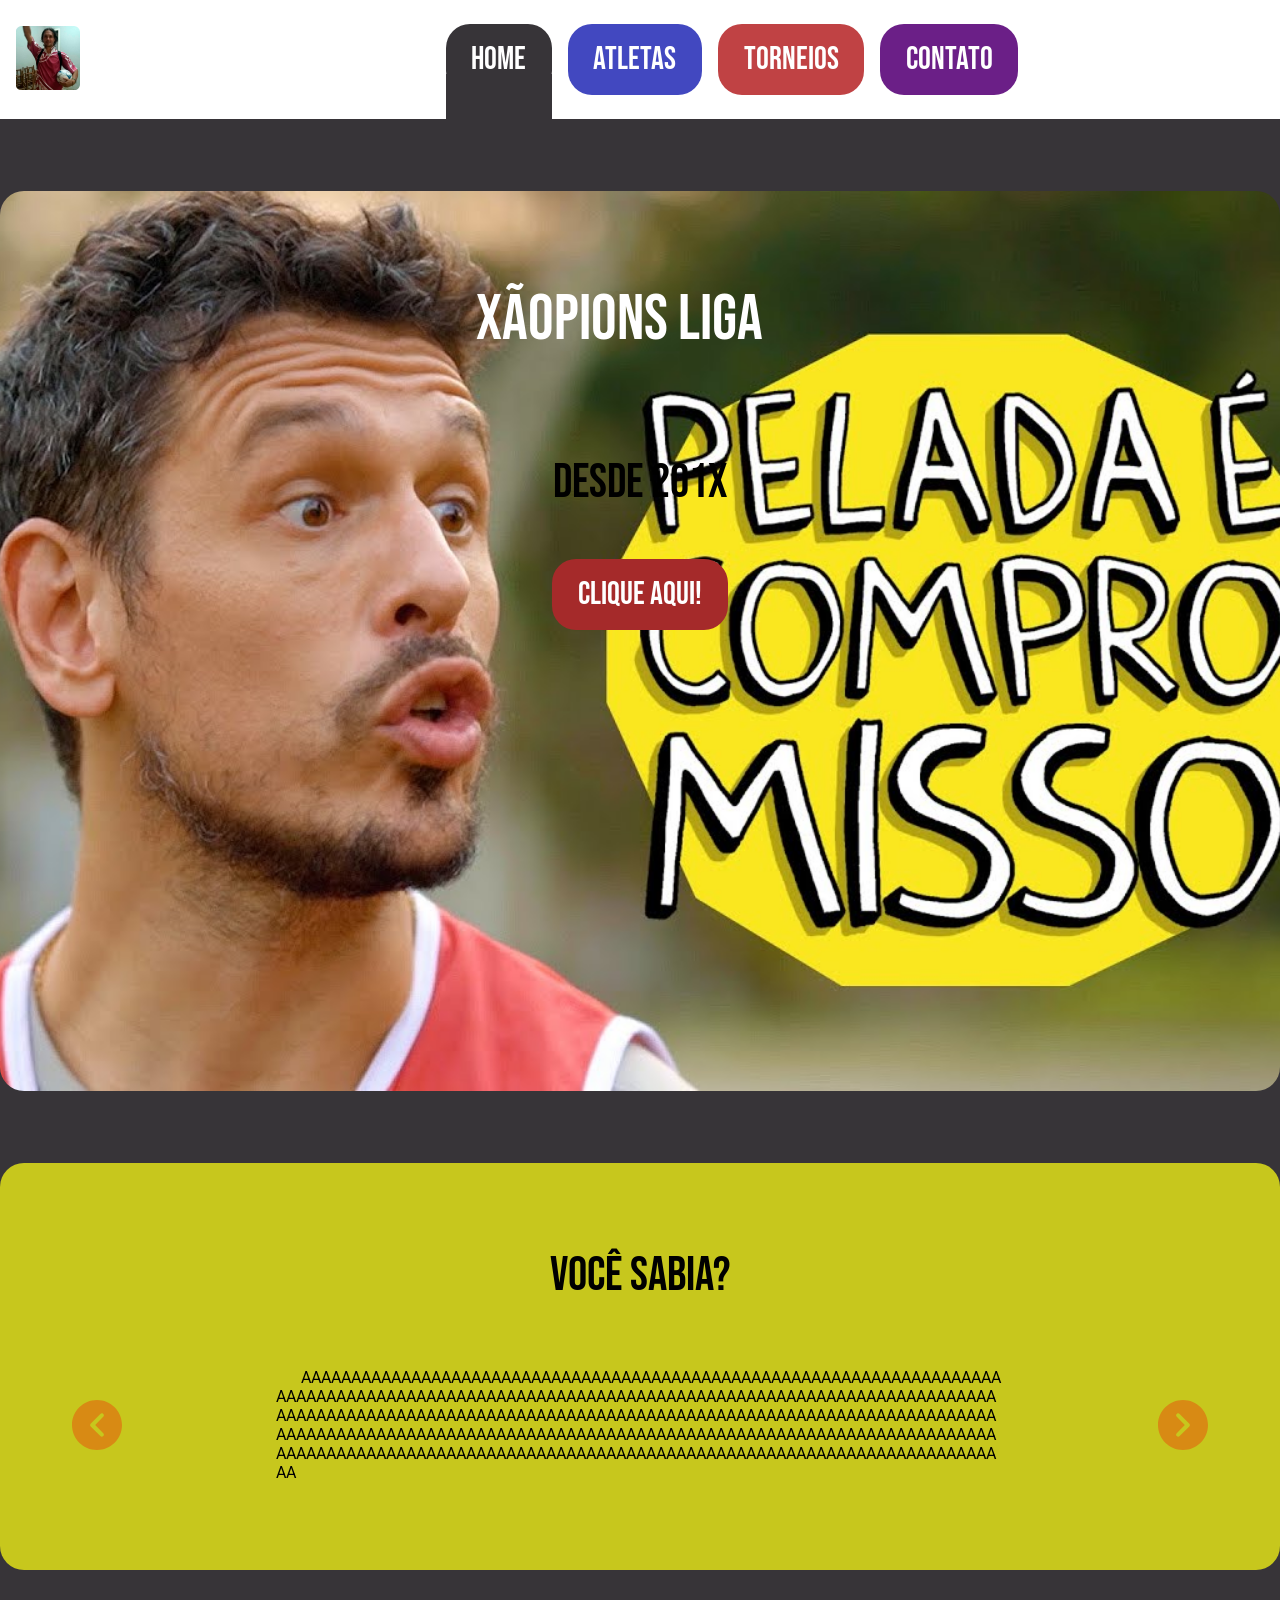
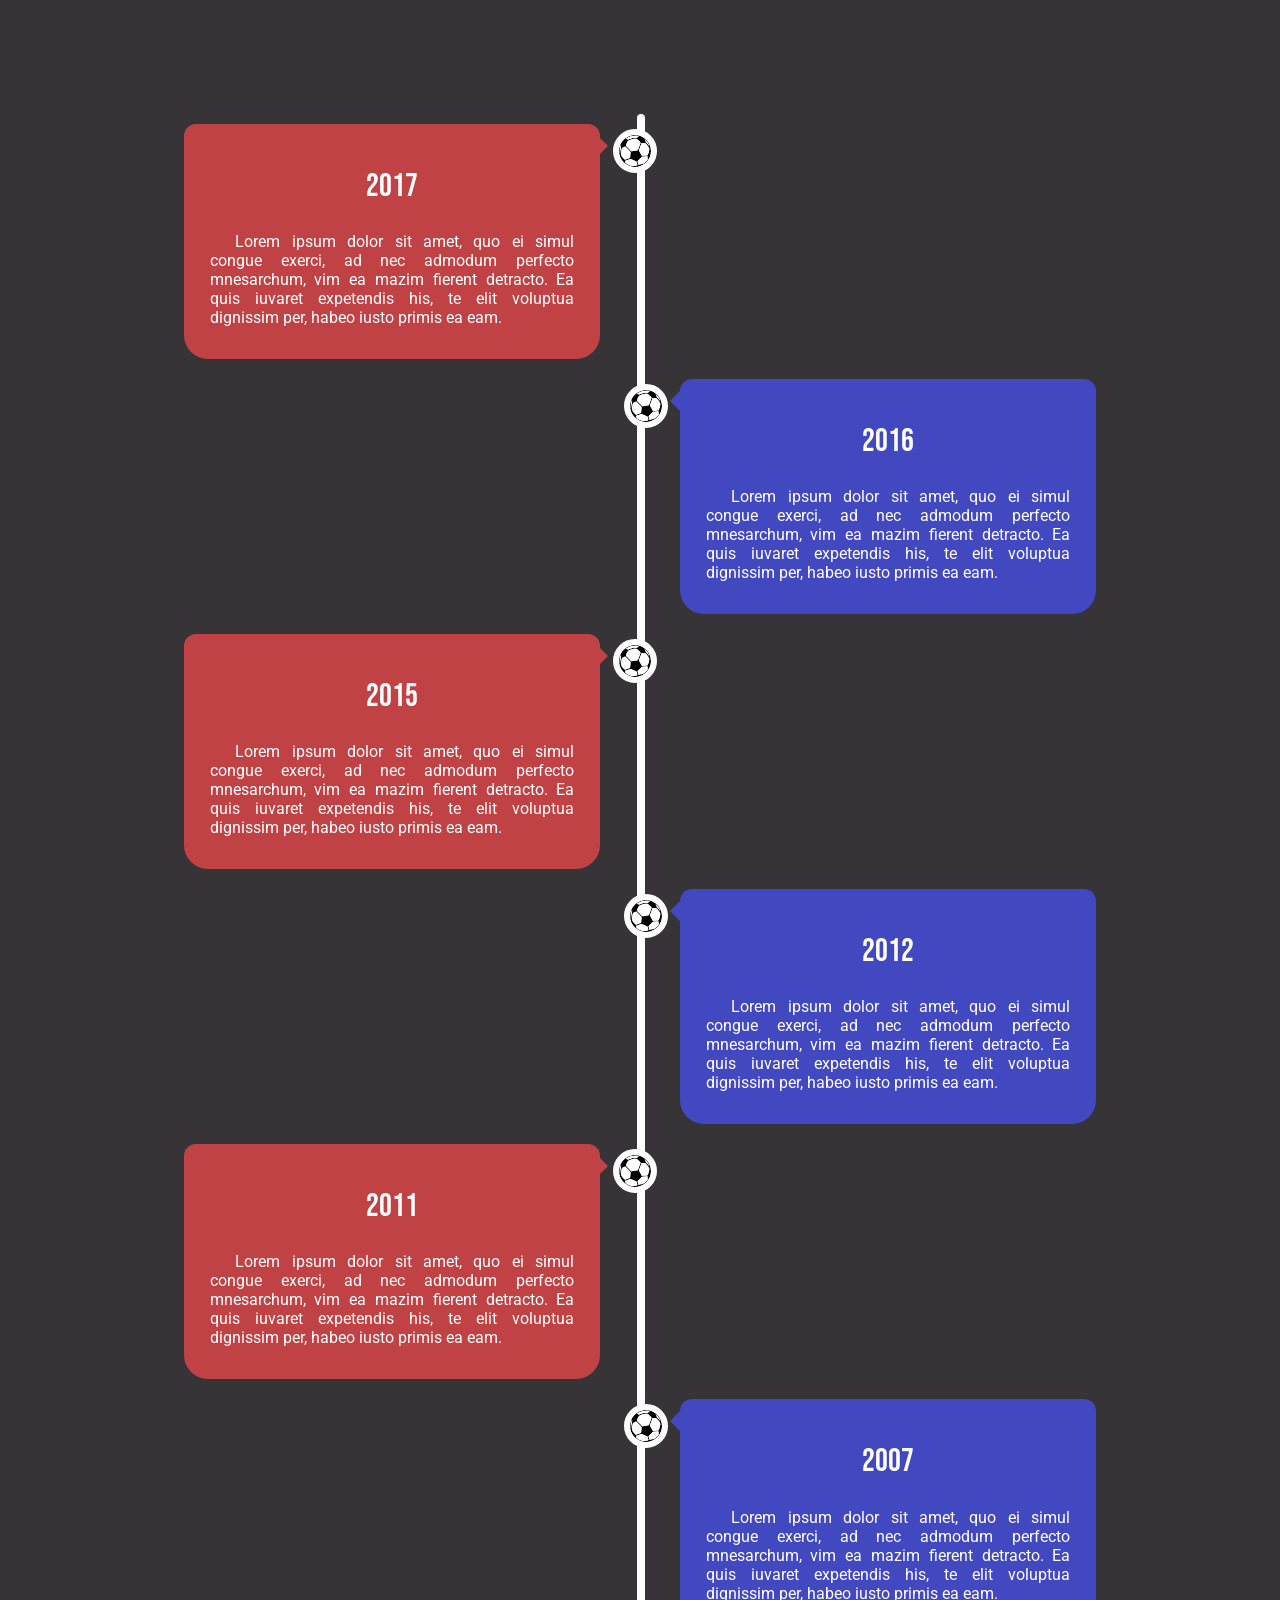
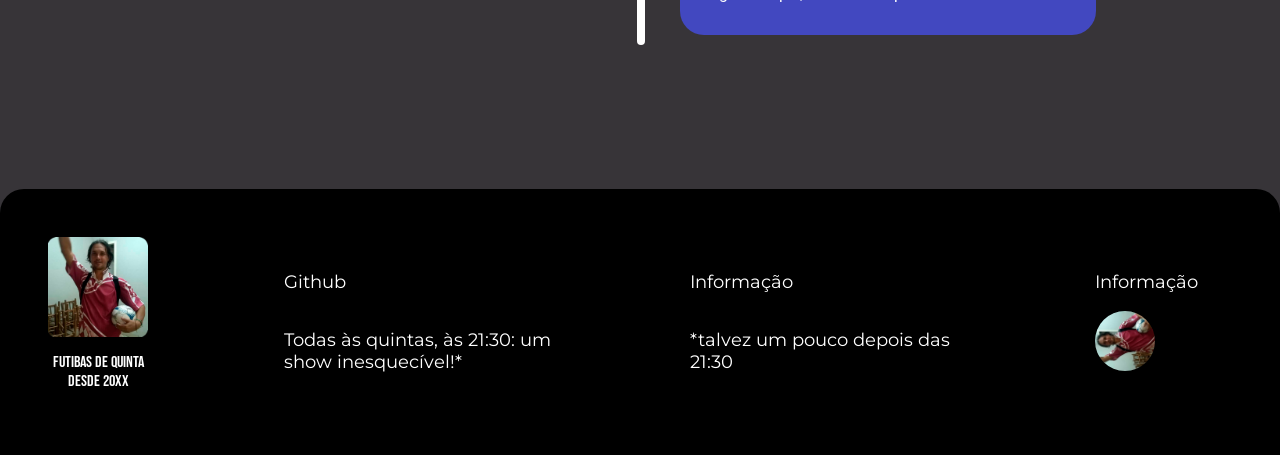
<file: index.html>
<!DOCTYPE html>
<html>
<head>
	<meta charset="UTF-8">
	<title>Xãopiãos Liga</title>

  <!--Fontes do Google-->
<link rel="preconnect" href="https://fonts.googleapis.com">
<link rel="preconnect" href="https://fonts.gstatic.com" crossorigin>
<link href="https://fonts.googleapis.com/css2?family=Bebas+Neue&family=Montserrat:ital,wght@0,100..900;1,100..900&family=Roboto:ital,wght@0,100..900;1,100..900&display=swap" rel="stylesheet">

<link rel="icon" type="image/png" href="assets/neifavicon.png">

<link rel="stylesheet" href="css/main.css">

<script type="module" src="js/main.js" defer></script> 
</head>

<body>
<main class="home">
    <header class="header remove-link">
    	<a href="index.html" target="_blank"><img class="logo" src="assets/neifavicon.png" title="logotipo"></a>
		<nav class="header-nav">
			<a class="header-card preto header-text active" href="index.html">Home</a>
			<a class="header-card azul header-text" href="atletas.html">Atletas</a>
			<a class="header-card vermelho header-text" href="torneios.html">Torneios</a>
			<a class="header-card cinza header-text" href="contato.html">Contato</a>
		</nav>
	</header>
	
	<div class="hero-container flex flex-center flex-column">
		<h1 class="title">XÃOPIONS LIGA</h1>
		<h3 class="subtitle">Desde 201X</h3>
		<div class="button button-text">Clique Aqui!</div>
	</div>	
	<div class="carrossel-container grid">
		<p class="subtitle">Você Sabia?</p>
	</div>

<div class="timeline">
  <div class="container left">
    <div class="content vermelho">
      <h2>2017</h2>
      <p>Lorem ipsum dolor sit amet, quo ei simul congue exerci, ad nec admodum perfecto mnesarchum, vim ea mazim fierent detracto. Ea quis iuvaret expetendis his, te elit voluptua dignissim per, habeo iusto primis ea eam.</p>
    </div>
  </div>
  <div class="container right">
    <div class="content azul">
      <h2>2016</h2>
      <p>Lorem ipsum dolor sit amet, quo ei simul congue exerci, ad nec admodum perfecto mnesarchum, vim ea mazim fierent detracto. Ea quis iuvaret expetendis his, te elit voluptua dignissim per, habeo iusto primis ea eam.</p>
    </div>
  </div>
  <div class="container left">
    <div class="content vermelho">
      <h2>2015</h2>
      <p>Lorem ipsum dolor sit amet, quo ei simul congue exerci, ad nec admodum perfecto mnesarchum, vim ea mazim fierent detracto. Ea quis iuvaret expetendis his, te elit voluptua dignissim per, habeo iusto primis ea eam.</p>
    </div>
  </div>
  <div class="container right">
    <div class="content azul">
      <h2>2012</h2>
      <p>Lorem ipsum dolor sit amet, quo ei simul congue exerci, ad nec admodum perfecto mnesarchum, vim ea mazim fierent detracto. Ea quis iuvaret expetendis his, te elit voluptua dignissim per, habeo iusto primis ea eam.</p>
    </div>
  </div>
  <div class="container left">
    <div class="content vermelho">
      <h2>2011</h2>
      <p>Lorem ipsum dolor sit amet, quo ei simul congue exerci, ad nec admodum perfecto mnesarchum, vim ea mazim fierent detracto. Ea quis iuvaret expetendis his, te elit voluptua dignissim per, habeo iusto primis ea eam.</p>
    </div>
  </div>
  <div class="container right">
    <div class="content azul">
      <h2>2007</h2>
      <p>Lorem ipsum dolor sit amet, quo ei simul congue exerci, ad nec admodum perfecto mnesarchum, vim ea mazim fierent detracto. Ea quis iuvaret expetendis his, te elit voluptua dignissim per, habeo iusto primis ea eam.</p>
    </div>
  </div>
</div>
	<footer class="footer"></footer>

</main>
</body>

</html>
</file>
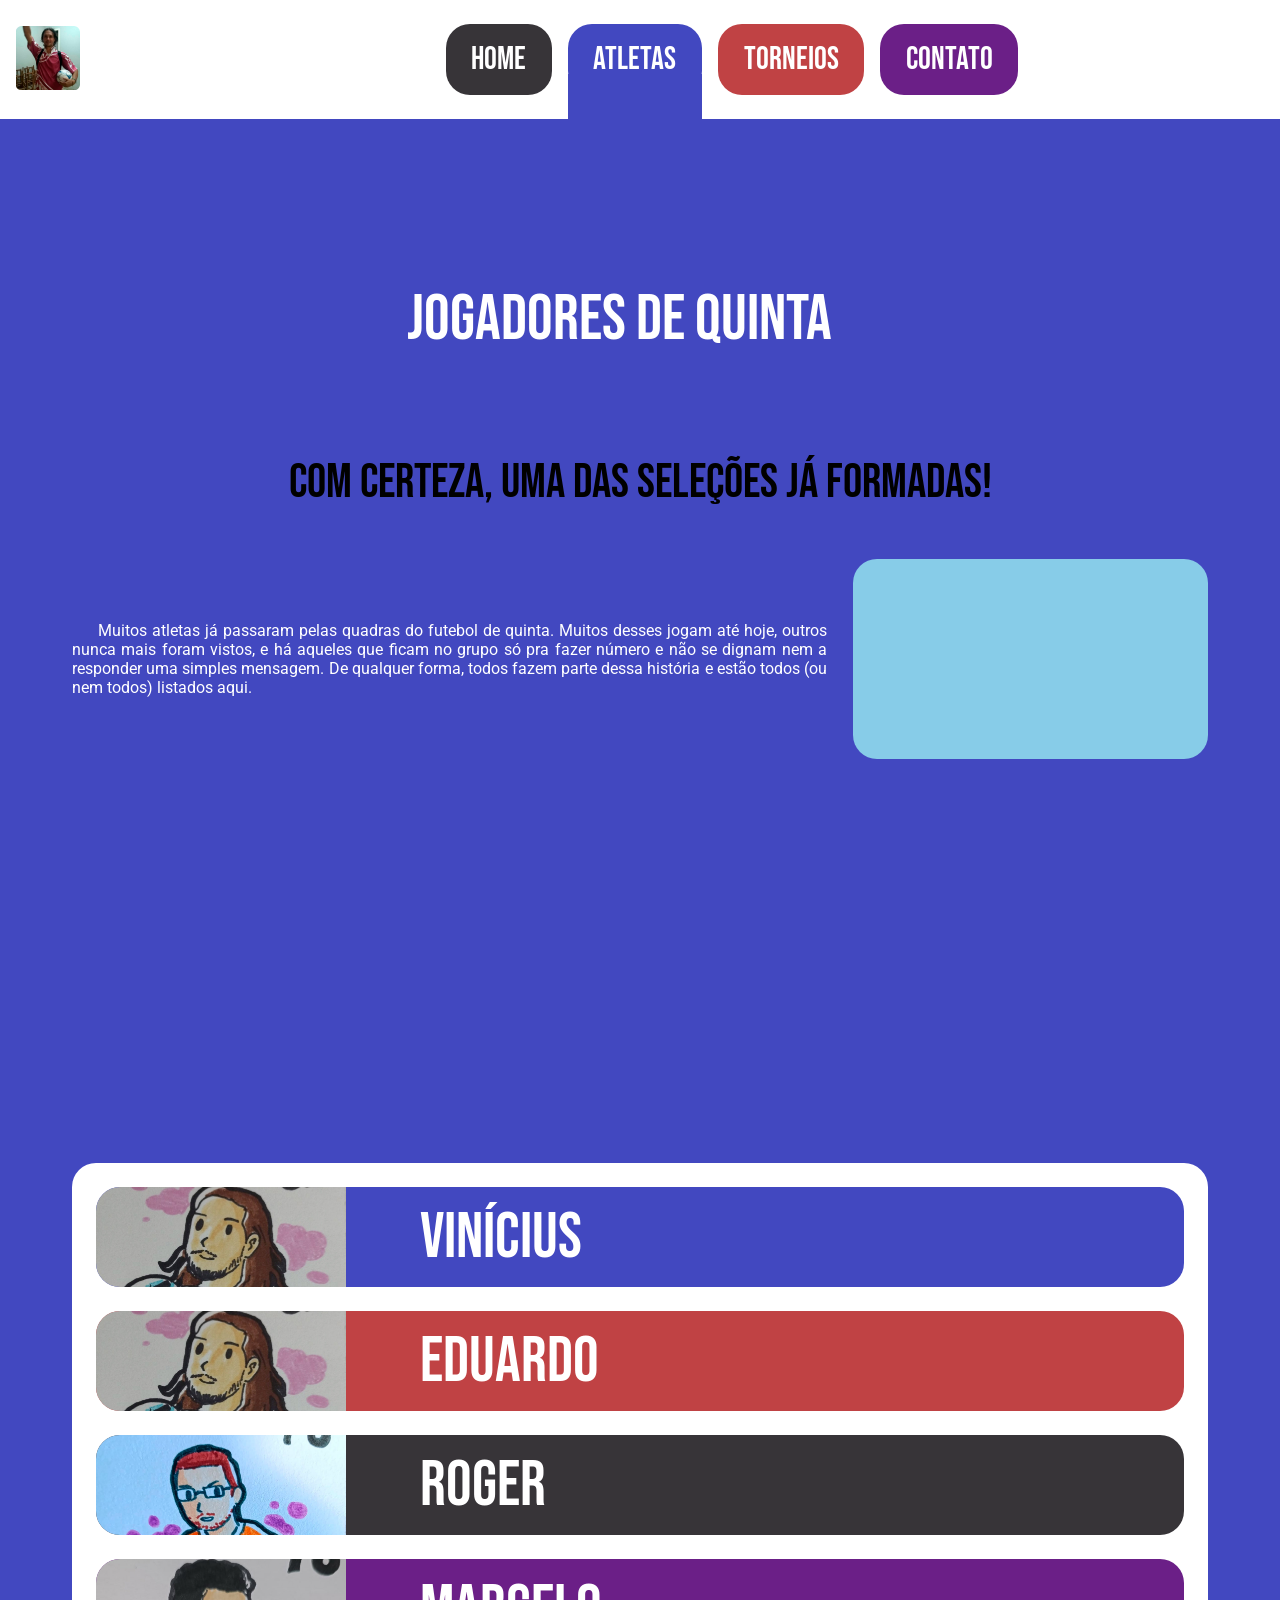
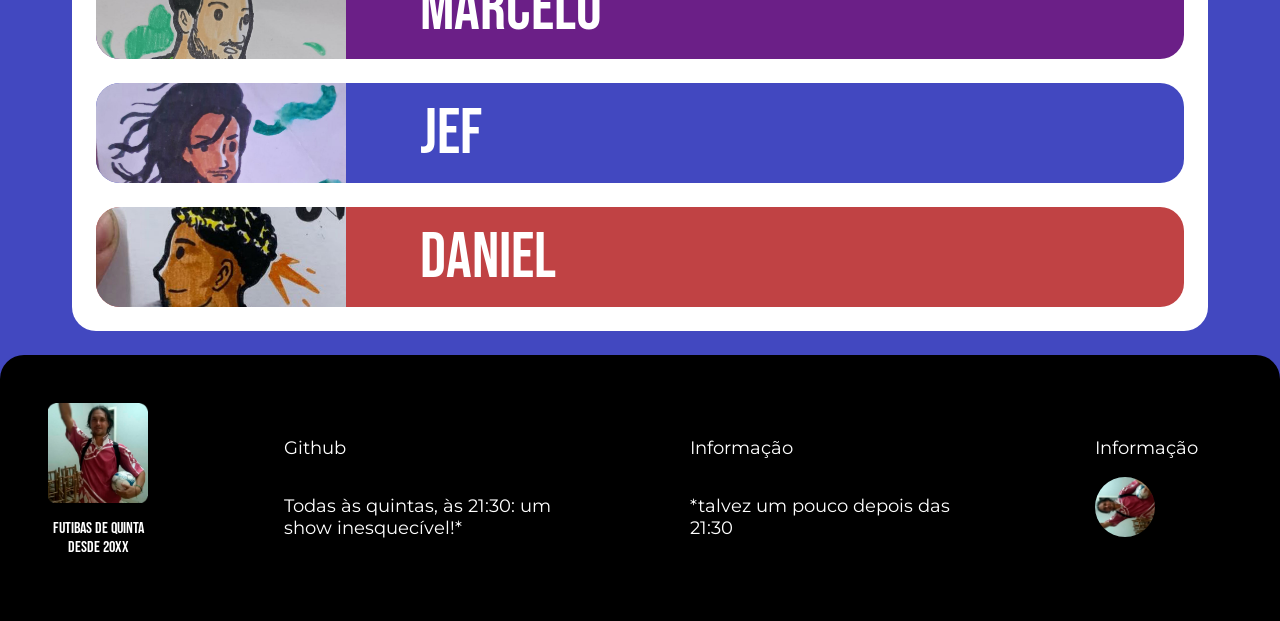
<file: atletas.html>
<!DOCTYPE html>
<html>
<head>
	<meta charset="UTF-8">
	<title>Xãopiãos Liga</title>

  <!--Fontes do Google-->
<link rel="preconnect" href="https://fonts.googleapis.com">
<link rel="preconnect" href="https://fonts.gstatic.com" crossorigin>
<link href="https://fonts.googleapis.com/css2?family=Bebas+Neue&family=Montserrat:ital,wght@0,100..900;1,100..900&family=Roboto:ital,wght@0,100..900;1,100..900&display=swap" rel="stylesheet">

<link rel="icon" type="image/png" href="assets/neifavicon.png">

<link rel="stylesheet" href="css/main.css">

<script type="module" src="js/main.js" defer></script> 
</head>

<body>
<main class="atletas">
    <header class="header remove-link">
    	<a href="index.html" target="_blank"><img class="logo" src="assets/neifavicon.png" title="logotipo"></a>
		<nav class="header-nav">
			<a class="header-card preto header-text" href="index.html">Home</a>
			<a class="header-card azul header-text active" href="atletas.html">Atletas</a>
			<a class="header-card vermelho header-text" href="torneios.html">Torneios</a>
			<a class="header-card cinza header-text" href="contato.html">Contato</a>
		</nav>
	</header>

    <div class="hero-atletas flex flex-center flex-column">
		<h1 class="title">JOGADORES DE QUINTA</h1>
		<h3 class="subtitle">Com certeza, uma das seleções já formadas!</h3>
		<div class="flex flex-center gap-dynamic">
			<p class="text">Muitos atletas já passaram pelas quadras do futebol de quinta. Muitos desses jogam até hoje, outros nunca mais foram vistos, e há aqueles que ficam no grupo só pra fazer número e não se dignam nem a responder uma simples mensagem. De qualquer forma, todos fazem parte dessa história e estão todos (ou nem todos) listados aqui.</p>
			<div class="legenda"></div>
		</div>
		<!--<div class="button button-text">Clique Aqui!</div>-->
	</div>

	<div class="card-container flex flex-center flex-column"></div>

	<footer class="footer"></footer>

</main>
</body>

</html>
</file>
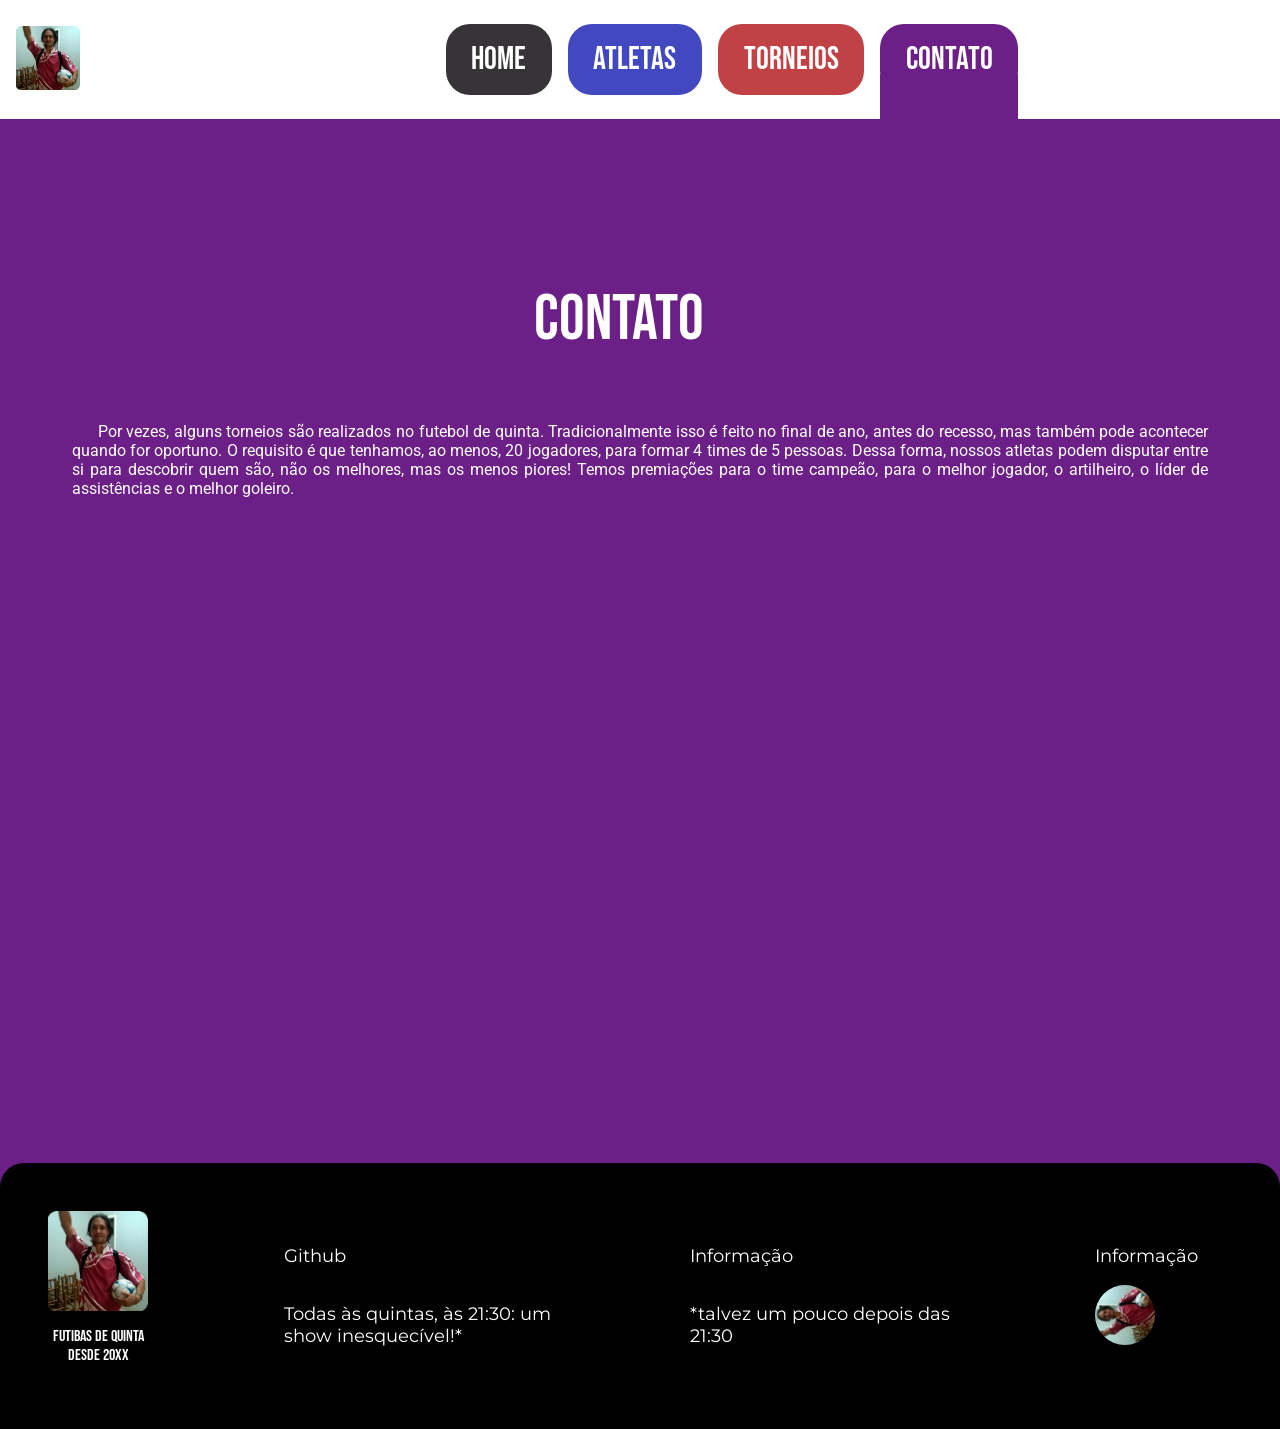
<file: contato.html>
<!DOCTYPE html>
<html>
<head>
	<meta charset="UTF-8">
	<title>Xãopiãos Liga</title>

  <!--Fontes do Google-->
<link rel="preconnect" href="https://fonts.googleapis.com">
<link rel="preconnect" href="https://fonts.gstatic.com" crossorigin>
<link href="https://fonts.googleapis.com/css2?family=Bebas+Neue&family=Montserrat:ital,wght@0,100..900;1,100..900&family=Roboto:ital,wght@0,100..900;1,100..900&display=swap" rel="stylesheet">

<link rel="icon" type="image/png" href="assets/neifavicon.png">

<link rel="stylesheet" href="css/main.css">

<script type="module" src="js/main.js" defer></script> 
</head>

<body>
<main class="contato">
    <header class="header remove-link">
    	<a href="index.html" target="_blank"><img class="logo" src="assets/neifavicon.png" title="logotipo"></a>
		<nav class="header-nav">
			<a class="header-card preto header-text" href="index.html">Home</a>
			<a class="header-card azul header-text" href="atletas.html">Atletas</a>
			<a class="header-card vermelho header-text" href="torneios.html">Torneios</a>
			<a class="header-card cinza header-text active" href="contato.html">Contato</a>
		</nav>
	</header>

	<div class="hero-contato flex flex-center flex-column">
		<h1 class="title">CONTATO</h1>
		<p class="text">Por vezes, alguns torneios são realizados no futebol de quinta. Tradicionalmente isso é feito no final de ano, antes do recesso, mas também pode acontecer quando for oportuno. O requisito é que tenhamos, ao menos, 20 jogadores, para formar 4 times de 5 pessoas. Dessa forma, nossos atletas podem disputar entre si para descobrir quem são, não os melhores, mas os menos piores! Temos premiações para o time campeão, para o melhor jogador, o artilheiro, o líder de assistências e o melhor goleiro.</p>

	</div>
	
	<footer class="footer"></footer>

</main>
</body>

</html>
</file>
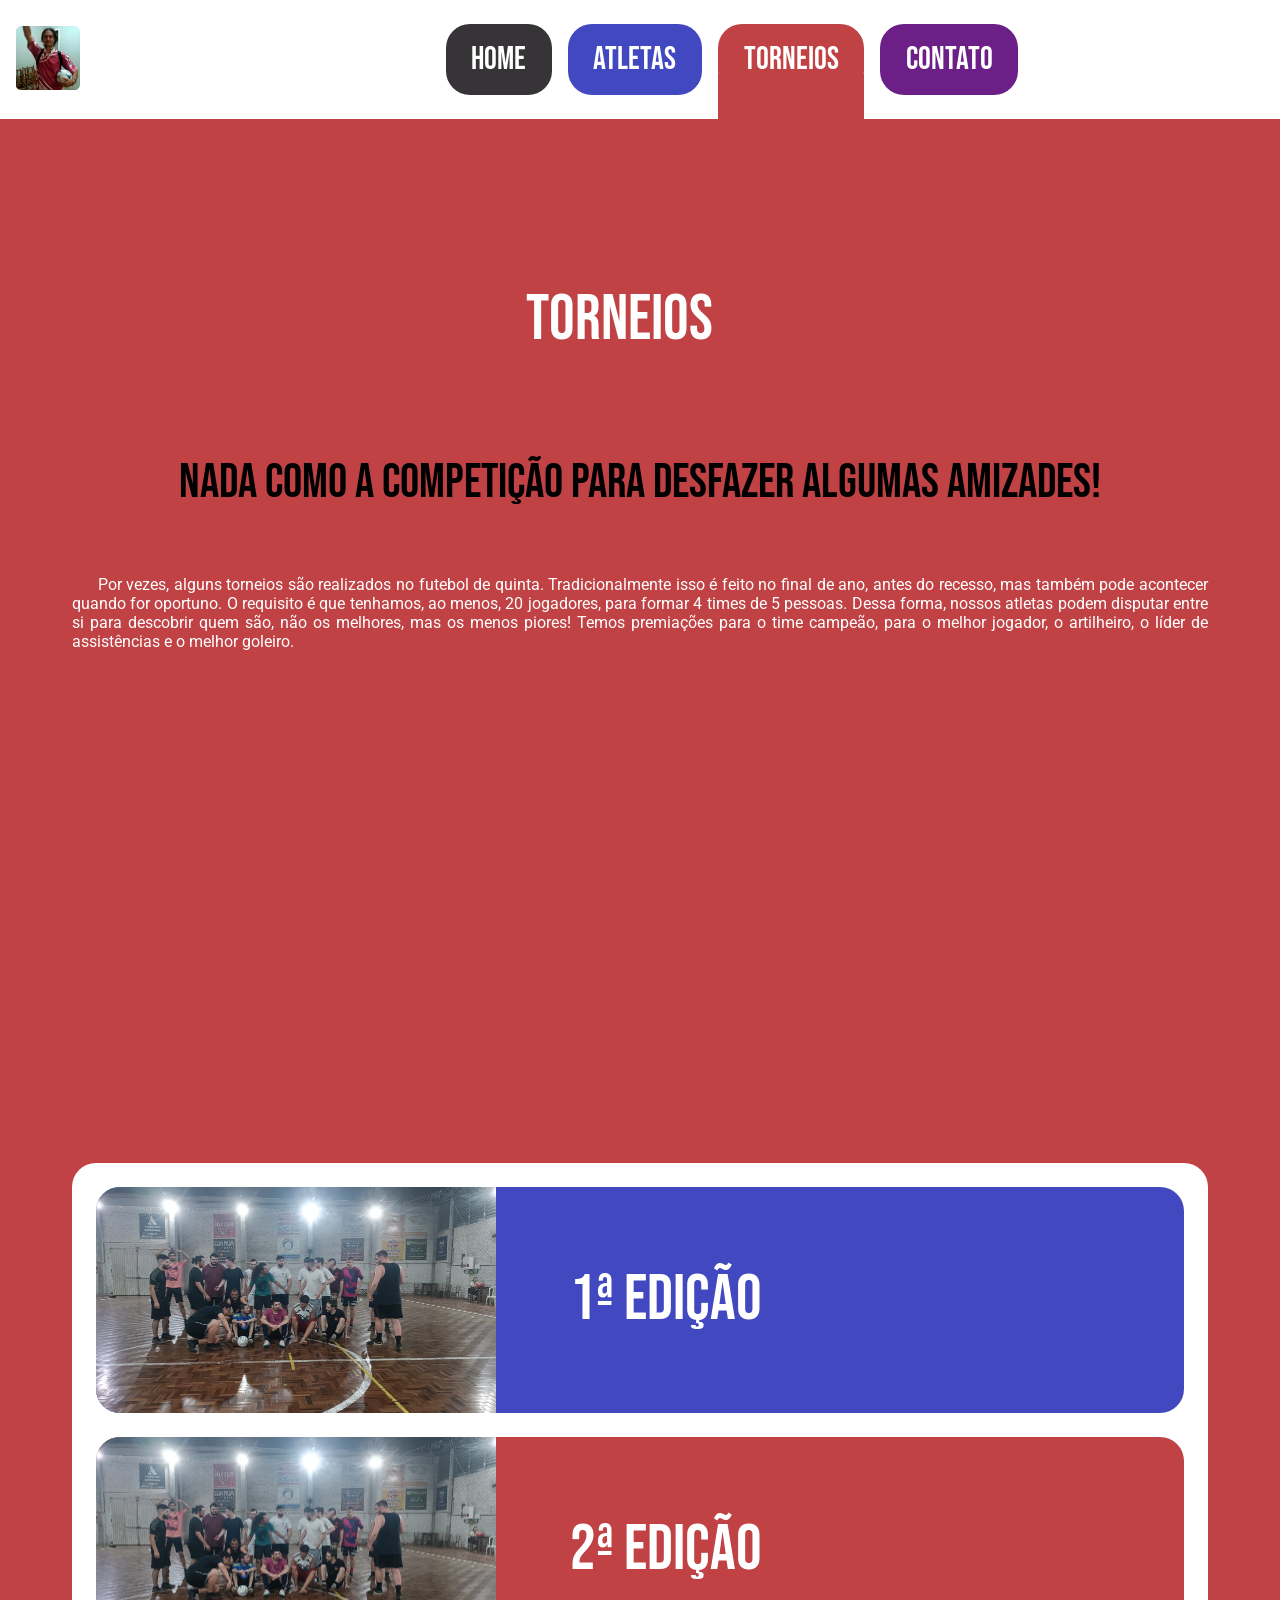
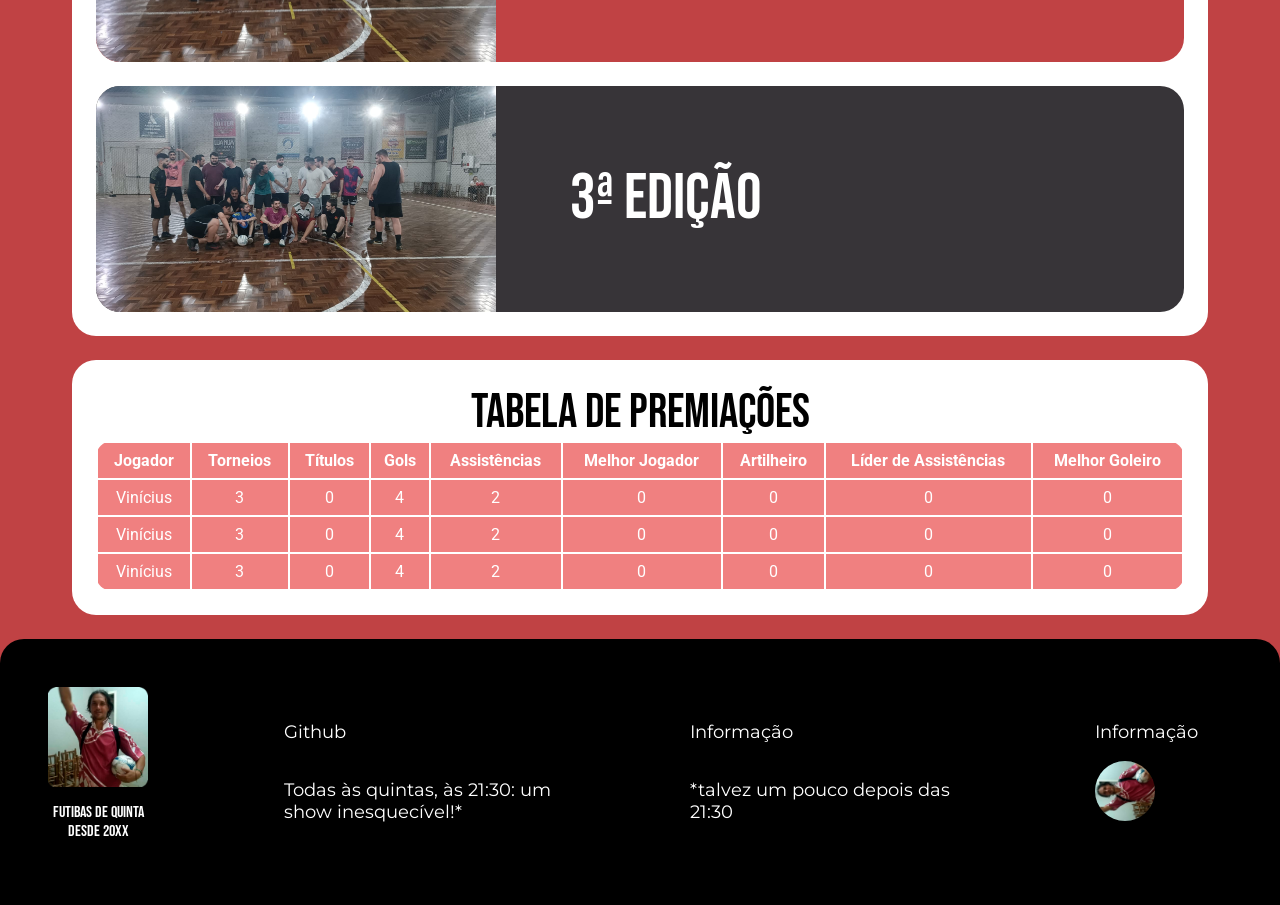
<file: torneios.html>
<!DOCTYPE html>
<html>
<head>
	<meta charset="UTF-8">
	<title>Xãopiãos Liga</title>

  <!--Fontes do Google-->
<link rel="preconnect" href="https://fonts.googleapis.com">
<link rel="preconnect" href="https://fonts.gstatic.com" crossorigin>
<link href="https://fonts.googleapis.com/css2?family=Bebas+Neue&family=Montserrat:ital,wght@0,100..900;1,100..900&family=Roboto:ital,wght@0,100..900;1,100..900&display=swap" rel="stylesheet">

<link rel="icon" type="image/png" href="assets/neifavicon.png">

<link rel="stylesheet" href="css/main.css">

<script type="module" src="js/main.js" defer></script> 
</head>

<body>
<main class="torneios">
    <header class="header remove-link">
    	<a href="index.html" target="_blank"><img class="logo" src="assets/neifavicon.png" title="logotipo"></a>
		<nav class="header-nav">
			<a class="header-card preto header-text" href="index.html">Home</a>
			<a class="header-card azul header-text" href="atletas.html">Atletas</a>
			<a class="header-card vermelho header-text  active" href="torneios.html">Torneios</a>
			<a class="header-card cinza header-text" href="contato.html">Contato</a>
		</nav>
	</header>
	
    <div class="hero-torneios flex flex-center flex-column">
		<h1 class="title">TORNEIOS</h1>
		<h3 class="subtitle">Nada como a competição para desfazer algumas amizades!</h3>
		<p class="text">Por vezes, alguns torneios são realizados no futebol de quinta. Tradicionalmente isso é feito no final de ano, antes do recesso, mas também pode acontecer quando for oportuno. O requisito é que tenhamos, ao menos, 20 jogadores, para formar 4 times de 5 pessoas. Dessa forma, nossos atletas podem disputar entre si para descobrir quem são, não os melhores, mas os menos piores! Temos premiações para o time campeão, para o melhor jogador, o artilheiro, o líder de assistências e o melhor goleiro.</p>

	</div>

	<div class="card-container-torneio flex flex-center flex-column"></div>

	<div class="tabela-container-externo">
	<div class="subtitle">TABELA DE PREMIAÇÕES</div>
	<table class="tabela-container tabela-texto">
		<tr>
			<th>Jogador</th>
			<th>Torneios</th>
			<th>Títulos</th>
			<th>Gols</th>
			<th>Assistências</th>
			<th>Melhor Jogador</th>
			<th>Artilheiro</th>
			<th>Líder de Assistências</th>
			<th>Melhor Goleiro</th>
		</tr>
	</table>
	</div>

	<footer class="footer"></footer>

</main>
</body>

</html>
</file>
<file: css/main.css>
@import "utilities.css";
@import "components.css";
@import "variables.css";
</file>
